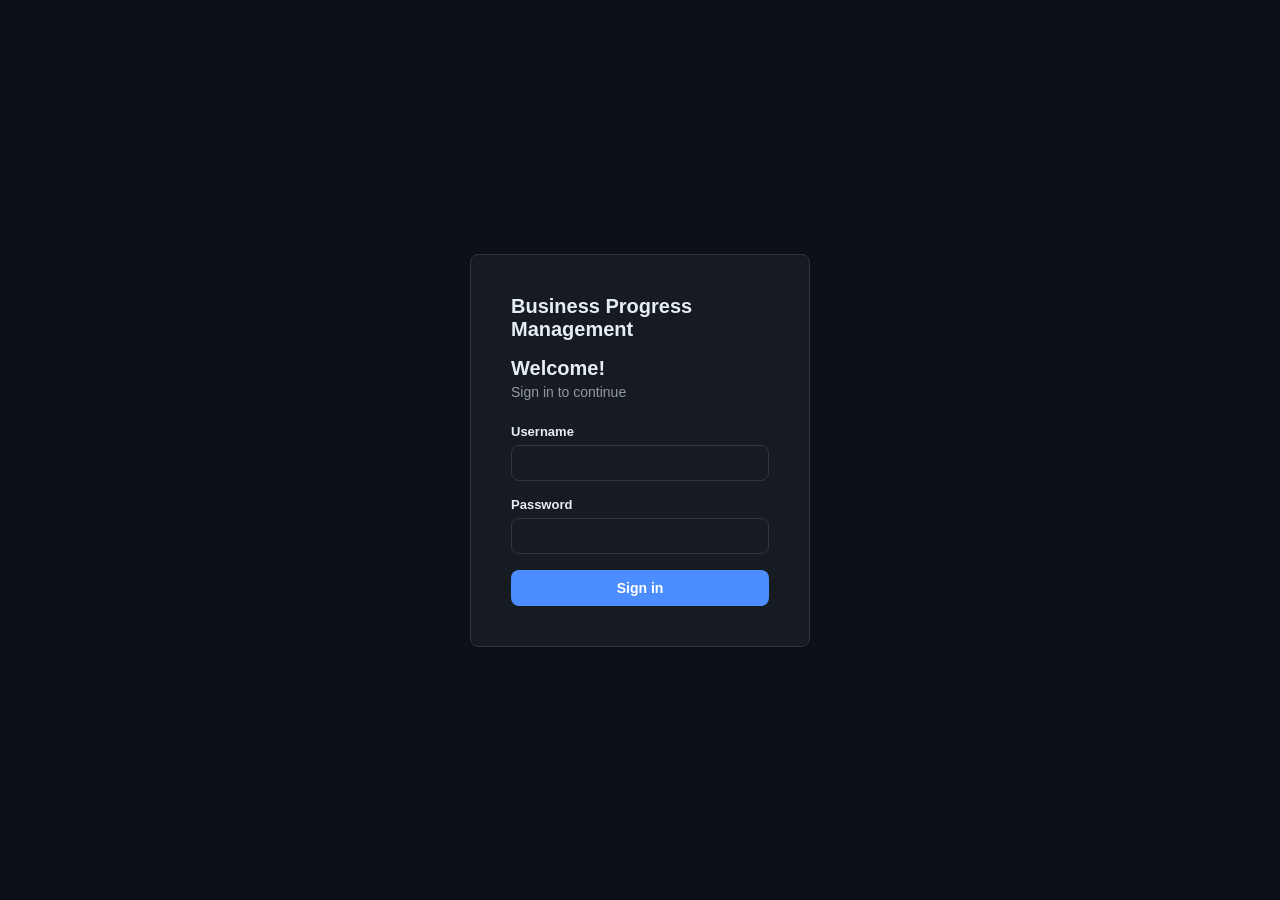
<file: index.html>
<!DOCTYPE html>
<html lang="en">
<head>
<meta charset="UTF-8">
<meta name="viewport" content="width=device-width, initial-scale=1.0">
<title>Login · Business Progress Management</title>
<link rel="icon" type="image/svg+xml" href="data:image/svg+xml,<svg xmlns=%22http://www.w3.org/2000/svg%22 viewBox=%220 0 100 100%22><text y=%22.9em%22 font-size=%2290%22>📊</text></svg>">
<link rel="stylesheet" href="css/style.css">
</head>
<body>

<div class="auth-wrap">
  <div class="auth-card">
    <h1>Business Progress Management</h1>
    <p></p>
    <h1>Welcome!</h1>
    <p class="subtitle">Sign in to continue</p>

    <div class="error-msg" id="error-msg">Invalid username or password</div>

    <form id="login-form">
      <div class="field">
        <label for="username">Username</label>
        <input type="text" id="username" name="username" autocomplete="username" required>
      </div>
      <div class="field">
        <label for="password">Password</label>
        <input type="password" id="password" name="password" autocomplete="current-password" required>
      </div>
      <button type="submit" class="btn btn-primary btn-block">Sign in</button>
    </form>
  </div>
</div>

<script src="js/data.js"></script>
<script src="js/auth.js"></script>
</body>
</html>
</file>
<file: css/style.css>
:root {
  --bg: #0d1117;
  --surface: #161b22;
  --border: #30363d;
  --text-primary: #e6edf3;
  --text-secondary: #9198a1;
  --text-muted: #6e7681;
  --accent: #4c8dff;
  --accent-hover: #6ba1ff;
  --danger: #f85149;
  --success: #3fb950;
  --warning: #d29922;
  --radius: 8px;
  --shadow: 0 1px 2px rgba(0,0,0,0.4);
  font-family: -apple-system, "Segoe UI", Roboto, Helvetica, Arial, sans-serif;
}

* { box-sizing: border-box; }

body {
  margin: 0;
  background: var(--bg);
  color: var(--text-primary);
}

/* ---------- Layout ---------- */
.app-shell {
  display: flex;
  min-height: 100vh;
}

.sidebar {
  width: 220px;
  background: var(--surface);
  border-right: 1px solid var(--border);
  padding: 24px 16px;
  flex-shrink: 0;
}

.sidebar h2 {
  font-size: 16px;
  margin: 0 0 24px;
}

.sidebar nav a {
  display: block;
  padding: 10px 12px;
  border-radius: var(--radius);
  color: var(--text-secondary);
  text-decoration: none;
  font-size: 14px;
  margin-bottom: 4px;
}

.sidebar nav a.active,
.sidebar nav a:hover {
  background: var(--bg);
  color: var(--text-primary);
}

.sidebar .user-tag {
  margin-top: 32px;
  padding-top: 16px;
  border-top: 1px solid var(--border);
  font-size: 13px;
  color: var(--text-muted);
}

.main-content {
  flex: 1;
  padding: 32px 40px;
  max-width: 900px;
}

.page-header {
  display: flex;
  justify-content: space-between;
  align-items: center;
  margin-bottom: 24px;
}

.page-header h1 {
  font-size: 22px;
  margin: 0;
}

/* ---------- Auth page (no sidebar) ---------- */
.auth-wrap {
  min-height: 100vh;
  display: flex;
  align-items: center;
  justify-content: center;
}

.auth-card {
  background: var(--surface);
  border: 1px solid var(--border);
  border-radius: var(--radius);
  box-shadow: var(--shadow);
  padding: 40px;
  width: 340px;
}

.auth-card h1 {
  font-size: 20px;
  margin: 0 0 4px;
}

.auth-card p.subtitle {
  color: var(--text-secondary);
  font-size: 14px;
  margin: 0 0 24px;
}

.auth-card .error-msg {
  display: none;
  background: #ffebe9;
  color: var(--danger);
  font-size: 13px;
  padding: 10px 12px;
  border-radius: var(--radius);
  margin-bottom: 16px;
}

/* ---------- Forms ---------- */
.field {
  margin-bottom: 16px;
}

.field label {
  display: block;
  font-size: 13px;
  font-weight: 600;
  margin-bottom: 6px;
}

.field input,
.field select,
.field textarea {
  width: 100%;
  padding: 9px 10px;
  border: 1px solid var(--border);
  border-radius: var(--radius);
  font-size: 14px;
  font-family: inherit;
  background: var(--surface);
  color: var(--text-primary);
}

.field textarea {
  resize: vertical;
  min-height: 90px;
}

.field input:focus,
.field select:focus,
.field textarea:focus {
  outline: none;
  border-color: var(--accent);
}

/* ---------- Buttons ---------- */
.btn {
  display: inline-flex;
  align-items: center;
  gap: 6px;
  padding: 9px 16px;
  border-radius: var(--radius);
  border: 1px solid transparent;
  font-size: 14px;
  font-weight: 600;
  cursor: pointer;
}

.btn-primary { background: var(--accent); color: #fff; }
.btn-primary:hover { background: var(--accent-hover); }

.btn-secondary {
  background: var(--surface);
  border-color: var(--border);
  color: var(--text-primary);
}
.btn-secondary:hover { background: var(--bg); }

.btn-danger { background: #fff; border-color: var(--border); color: var(--danger); }
.btn-danger:hover { background: #ffebe9; }

.btn-icon {
  padding: 6px 8px;
  font-size: 13px;
  line-height: 1;
}

.btn-block { width: 100%; justify-content: center; }

/* ---------- Cards ---------- */
.card {
  background: var(--surface);
  border: 1px solid var(--border);
  border-radius: var(--radius);
  box-shadow: var(--shadow);
  padding: 20px;
  margin-bottom: 16px;
}

.card-title-row {
  display: flex;
  justify-content: space-between;
  align-items: flex-start;
  margin-bottom: 8px;
}

.card-title-row h3 {
  margin: 0;
  font-size: 16px;
}

.card-meta {
  font-size: 13px;
  color: var(--text-muted);
}

/* ---------- Badges ---------- */
.badge {
  display: inline-block;
  padding: 3px 10px;
  border-radius: 999px;
  font-size: 12px;
  font-weight: 600;
}

.badge-pending { background: #fff8c5; color: var(--warning); }
.badge-progress { background: #ddf4ff; color: #0969da; }
.badge-completed { background: #dafbe1; color: var(--success); }
.badge-readonly { background: #eaeef2; color: var(--text-muted); }

/* ---------- Step builder rows ---------- */
.step-row {
  display: flex;
  align-items: center;
  gap: 10px;
  background: var(--bg);
  border: 1px solid var(--border);
  border-radius: var(--radius);
  padding: 12px;
  margin-bottom: 8px;
}

.step-row .step-index {
  font-weight: 700;
  color: var(--text-muted);
  width: 20px;
}

.step-row input,
.step-row select {
  flex: 1;
  background: var(--surface);
  color: var(--text-primary);
  border: 1px solid var(--border);
}

.step-row .step-actions {
  display: flex;
  gap: 4px;
}

.empty-state {
  text-align: center;
  color: var(--text-muted);
  padding: 40px 0;
  font-size: 14px;
}

input:-webkit-autofill,
textarea:-webkit-autofill,
select:-webkit-autofill {
  -webkit-box-shadow: 0 0 0 1000px var(--surface) inset;
  -webkit-text-fill-color: var(--text-primary);
}

/* ---------- Mobile responsiveness ---------- */
@media (max-width: 600px) {
  .app-shell {
    flex-direction: column;
  }

  .sidebar {
    width: 100%;
    border-right: none;
    border-bottom: 1px solid var(--border);
    padding: 16px;
  }

  .sidebar nav {
    display: flex;
    gap: 8px;
    overflow-x: auto;
  }

  .sidebar nav a {
    white-space: nowrap;
    margin-bottom: 0;
  }

  .sidebar .user-tag {
    margin-top: 12px;
    padding-top: 12px;
  }

  .main-content {
    padding: 20px 16px;
    max-width: 100%;
  }

  .step-row {
    flex-wrap: wrap;
  }

  .step-row .step-index {
    width: auto;
  }

  .step-row select {
    flex-basis: 100%;
    order: 3;
  }

  .step-row .step-actions {
    margin-left: auto;
  }
}
</file>
